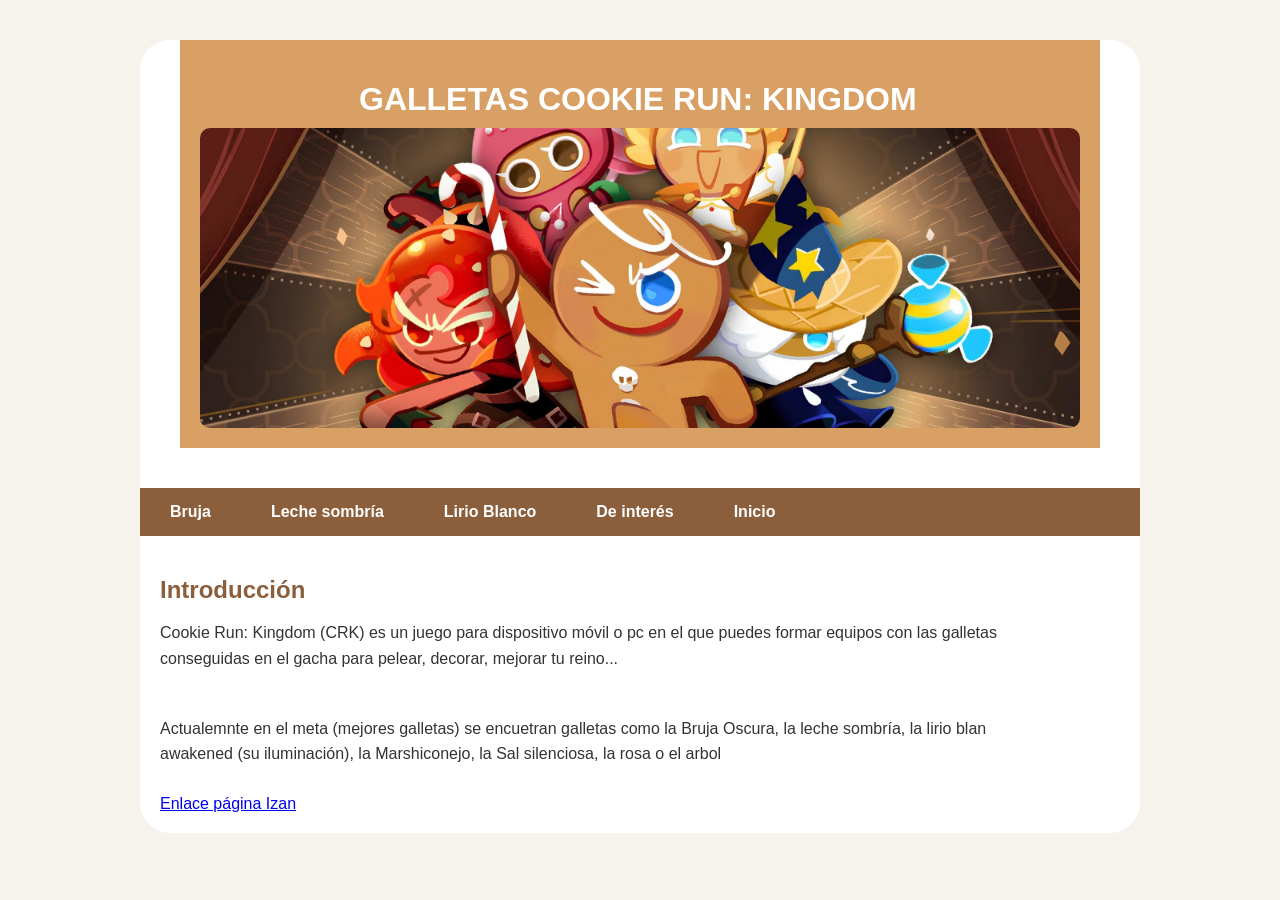
<file: index.html>
﻿<!DOCTYPE html>

<html lang="en" xmlns="http://www.w3.org/1999/xhtml">
<head>
    <meta charset="utf-8" />

    <meta name="description" content="Free Web tutorials">
    <!-- palabras claves para los buscadores-->
    <meta name="keywords" content="HTML, CSS, JavaScript">
    <meta name="author" content="Me">
    <!-- para cargar los estilos de la hoja CSS -->

    <Link rel="stylesheet" href="estilos/estilo.css">

    <title> Blog galletas Cookie Run:Kingdom </title>

</head>

<body>
<div class=contenedor>

    <header>
    <h1> GALLETAS COOKIE RUN: KINGDOM</h1>
    <img src="imagenes/cookie-run-kingdom-characters.jpg">
    </header>

   <nav>
     <ul>
        <li> <a href="Paginas/Bruja.html"> Bruja </a> </li>
        <li> <a href="Paginas/Leche_sombria.html"> Leche sombría</a> </li>
        <li> <a href="Paginas/Lirio_blanco.html"> Lirio Blanco </a> </li>
        <li> <a href="Paginas/interes.html"> De interés </a> </li>
        <li> <a href="index.html"> Inicio </a> </li>
     </ul>
   </nav>
   
    <main>
     <section>
     <h2>Introducción</h2>

     <P> Cookie Run: Kingdom (CRK) es un juego para dispositivo móvil o pc en el que puedes formar equipos con las galletas
   conseguidas en el gacha para pelear, decorar, mejorar tu reino...</p>
   <br>
   <P>Actualemnte en el meta (mejores galletas) se encuetran galletas como la Bruja Oscura, la leche sombría, la lirio blan awakened (su iluminación), 
   la Marshiconejo, la Sal silenciosa, la rosa o el arbol </p> <br>
         <a href="https://izantovarr.github.io/WebGuepardo/" target="_blank"> Enlace página Izan </a>
      <article>
      </article>
      <article>
      </article>
     </section>

     <aside>
     <ul>
     </ul>
     </aside>

    </main>
   <footer>
   </footer>
</div>
</body>

</html>
</file>
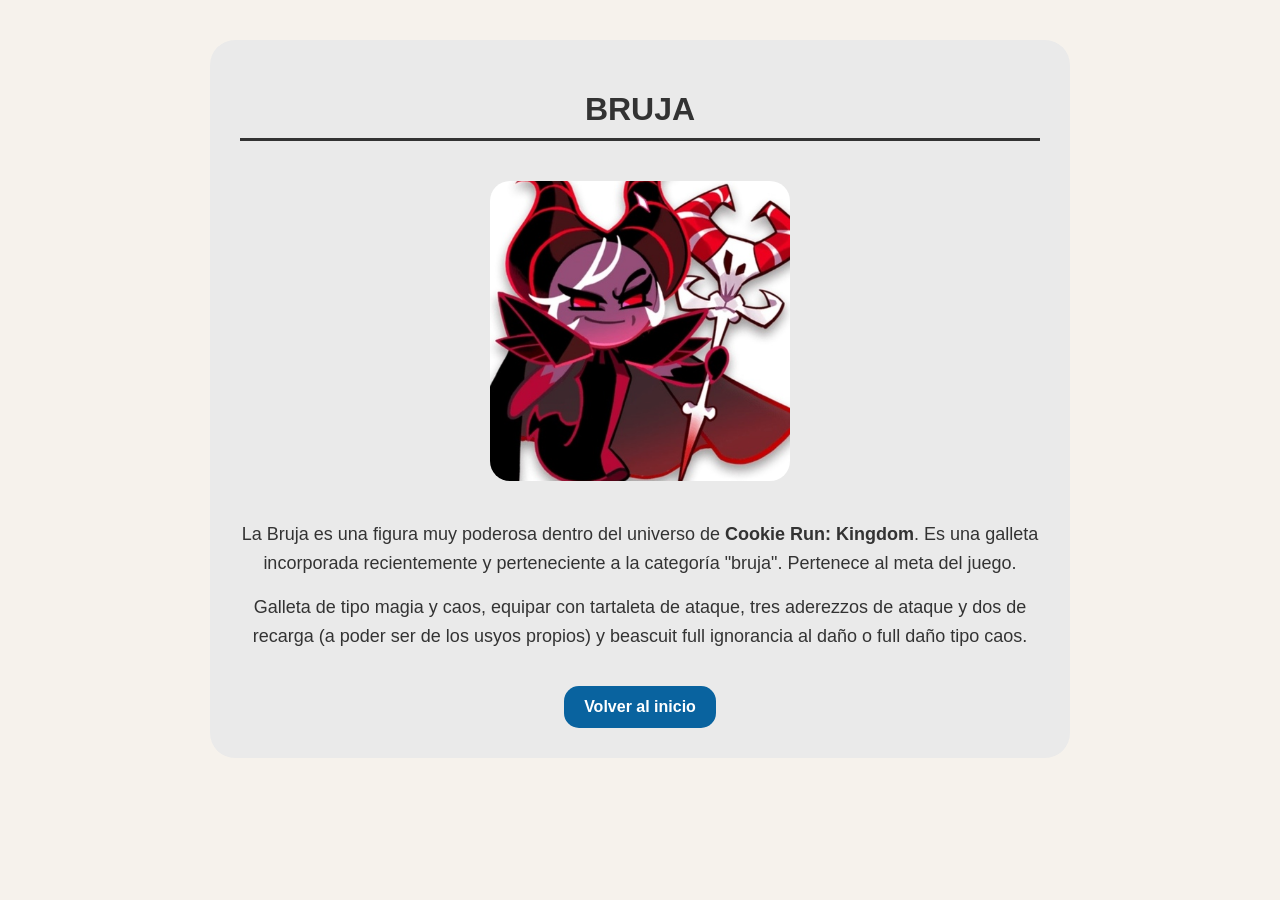
<file: Paginas/Bruja.html>
﻿<!DOCTYPE html>

<html lang="en" xmlns="http://www.w3.org/1999/xhtml">
<head>
    <meta charset="utf-8" />
    <title>Bruja</title>
    <Link rel="stylesheet" href="../estilos/estilo.css">
</head>

<body>
<div class=personajes>

<h1>BRUJA</h1>

 <img src="../imagenes/Bruja.jpg" alt= "Personaje del videojuego cookie run kingdom, Bruja Oscura">

 <p>  La Bruja es una figura muy poderosa dentro del universo de 
        <strong>Cookie Run: Kingdom</strong>. Es una galleta incorporada recientemente y perteneciente a la categoría "bruja". Pertenece al meta del juego.
    </p>

    <p>
      Galleta de tipo magia y caos, equipar con tartaleta de ataque, tres aderezzos de ataque y dos de recarga (a poder ser de los usyos propios) y beascuit full ignorancia al daño o full daño tipo caos.
    </p>

<a href="../index.html"> Volver al inicio</a>

</div>
</body>
</html>
</file>
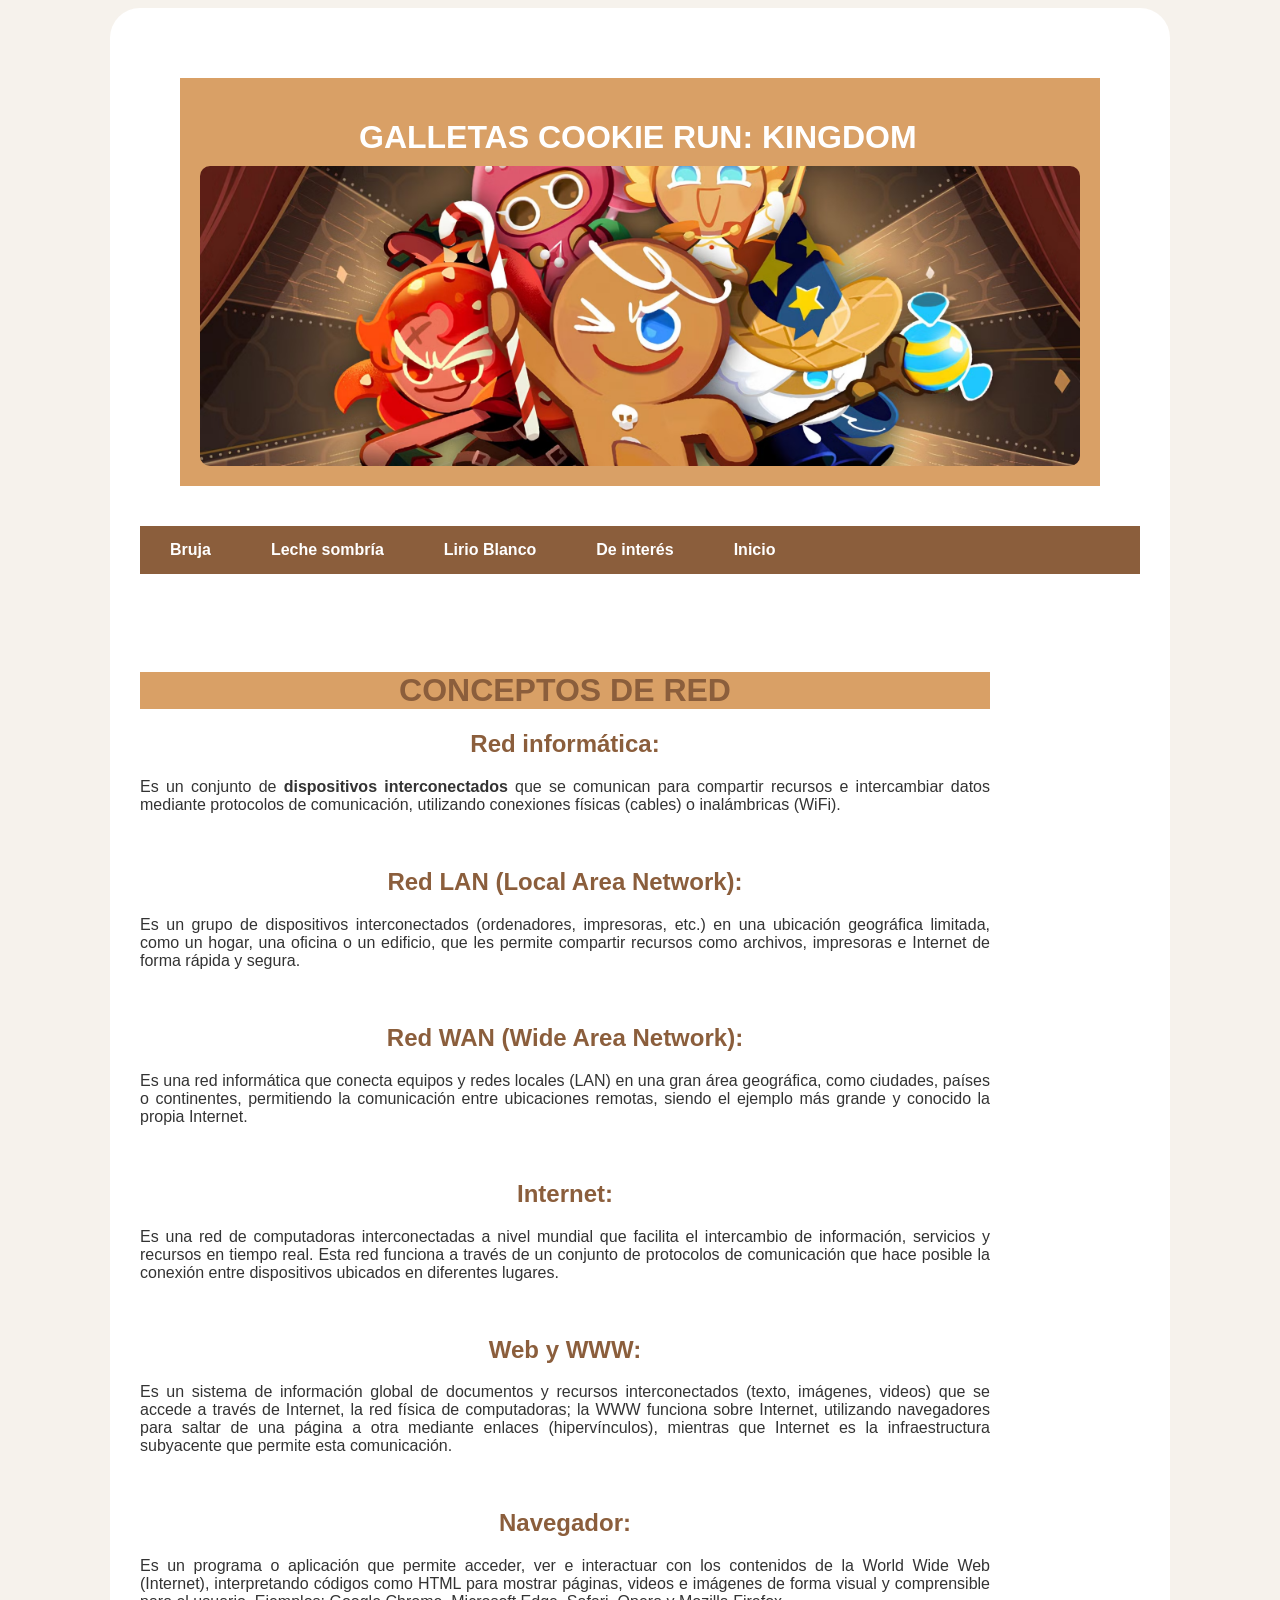
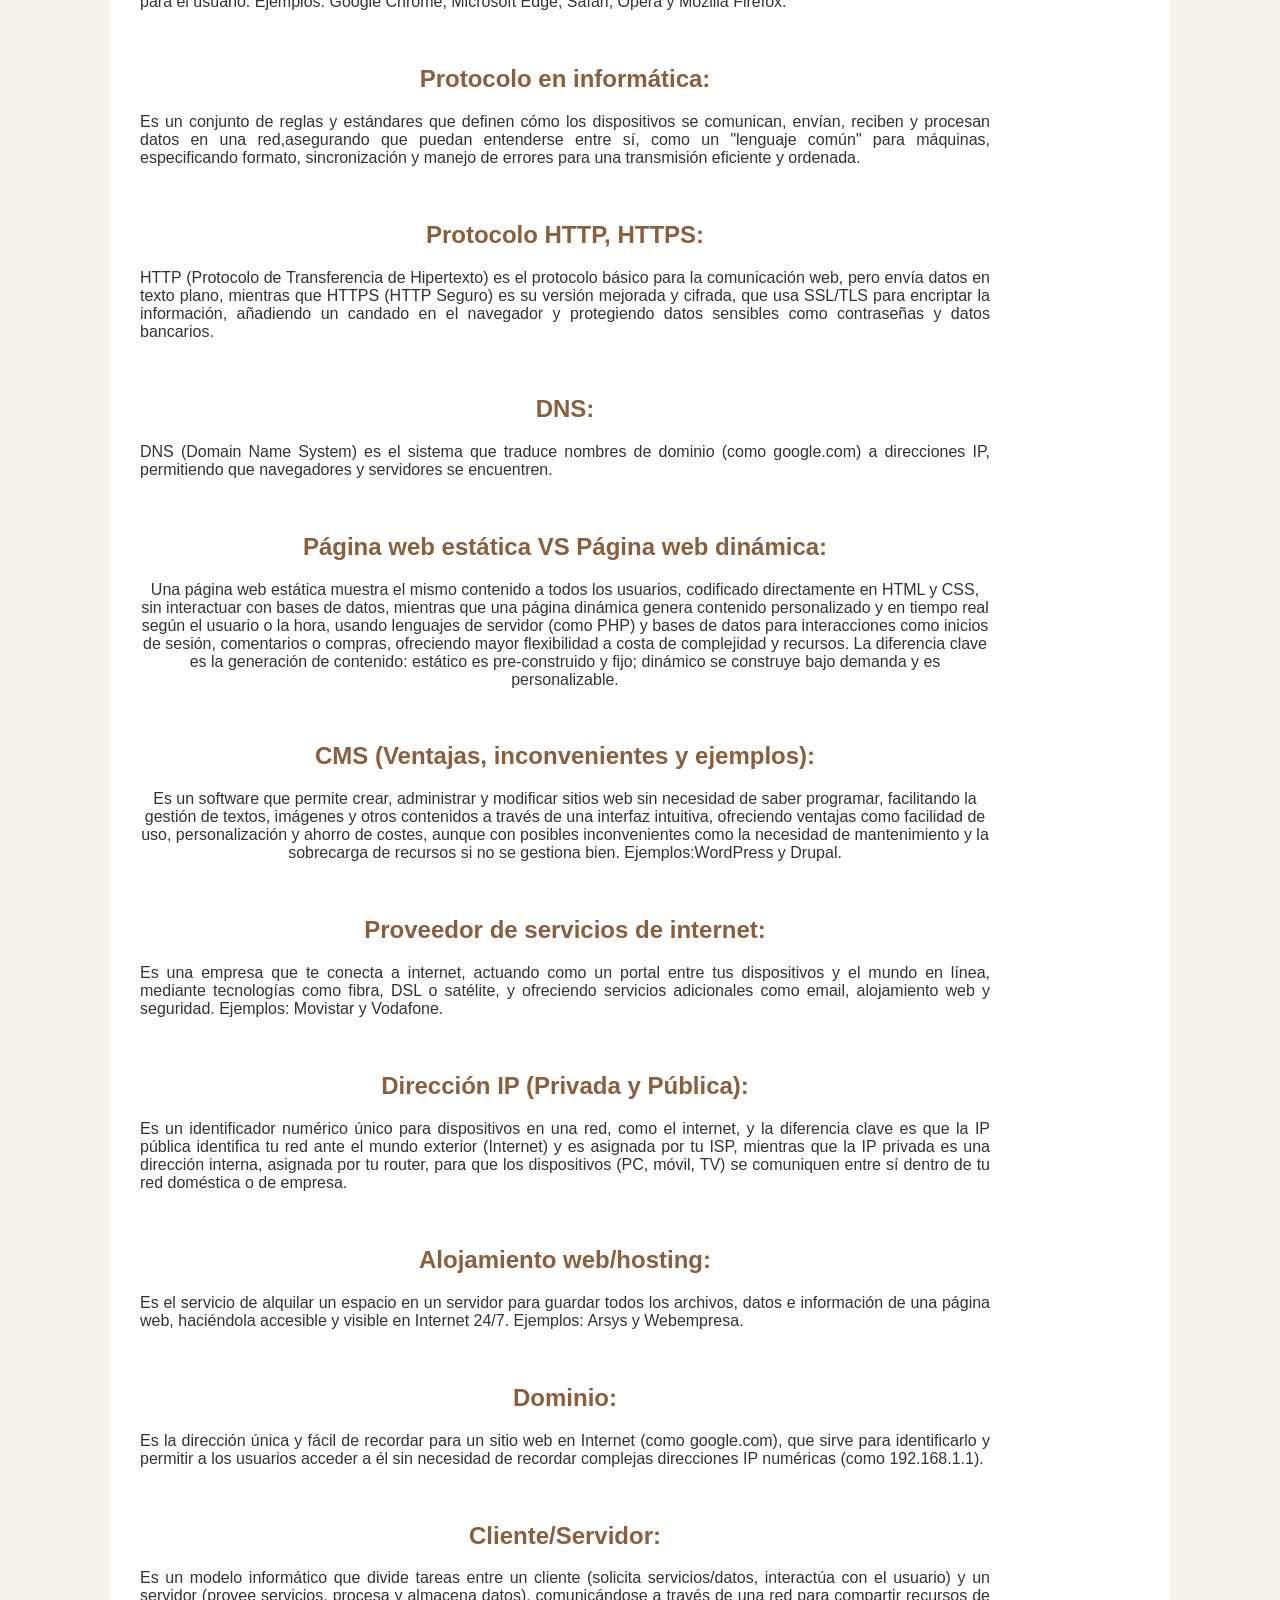
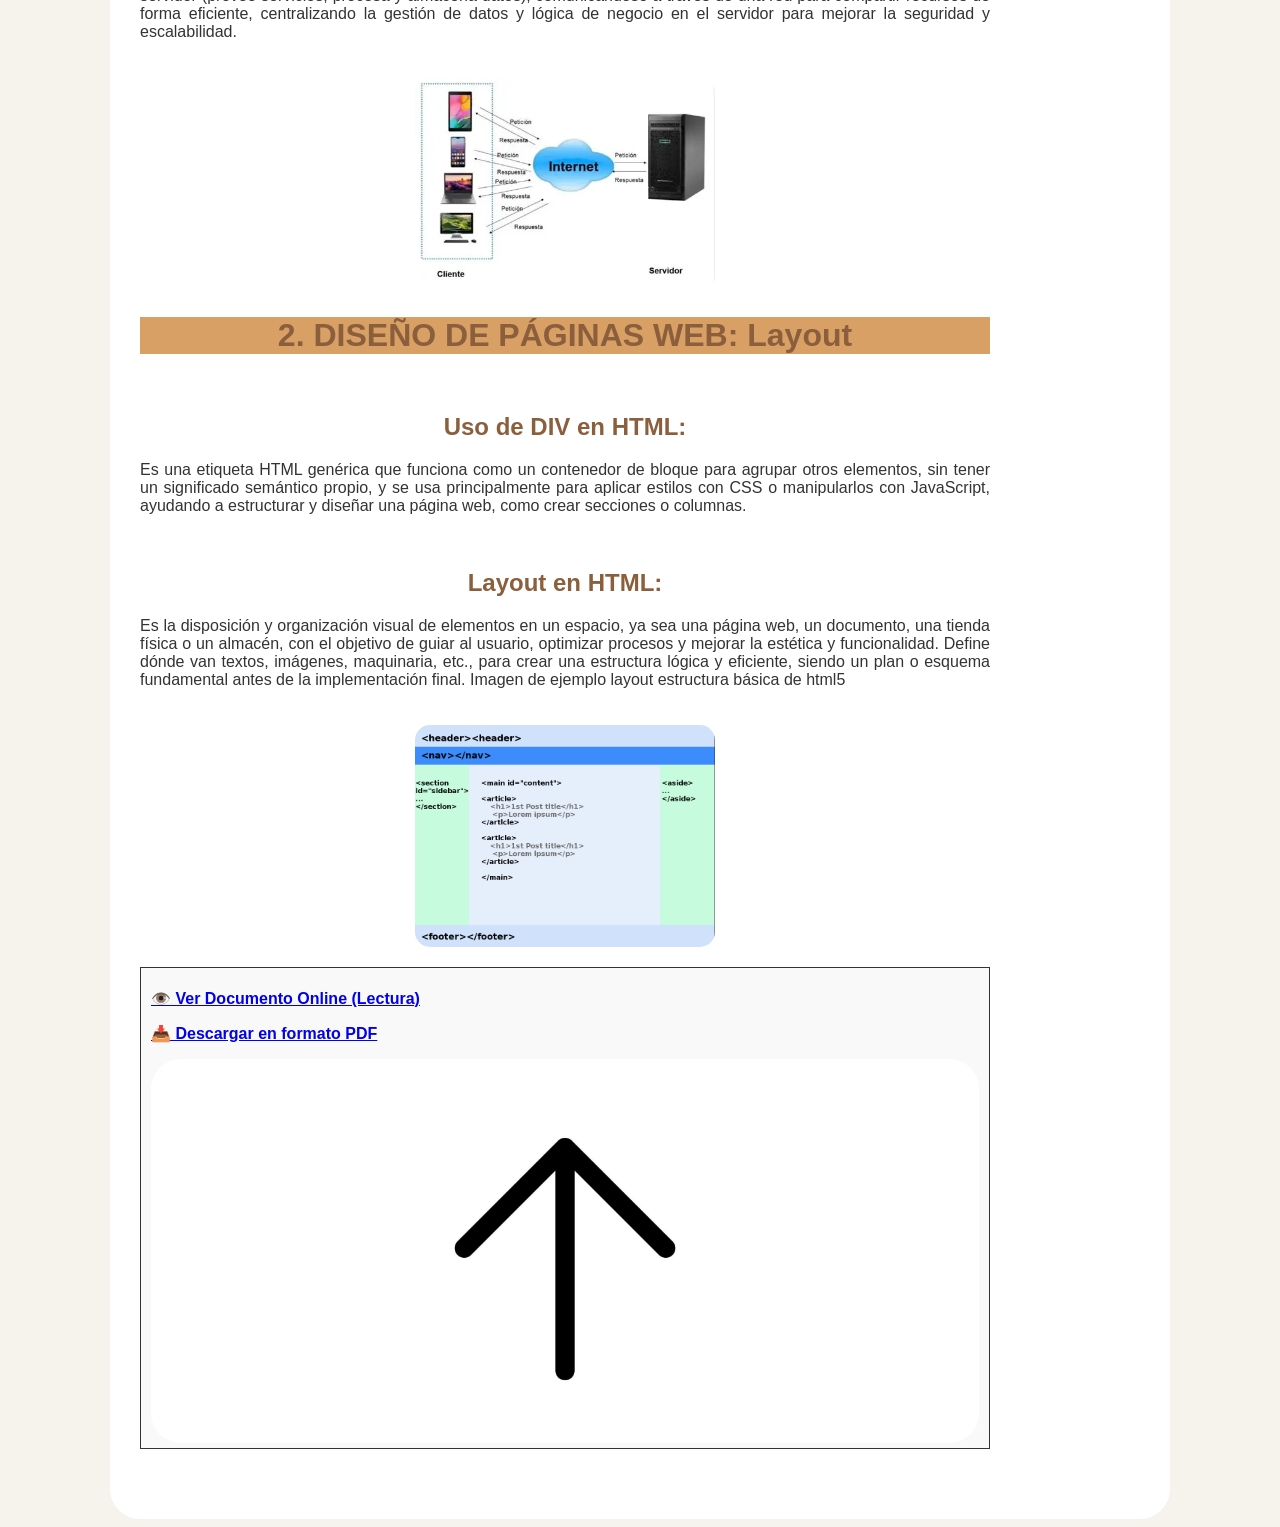
<file: Paginas/interes.html>
﻿<!DOCTYPE html>

<html lang="en" xmlns="http://www.w3.org/1999/xhtml">
<head>
    <meta charset="utf-8" />

    <meta name="description" content="Free Web tutorials">
    <!-- palabras claves para los buscadores-->
    <meta name="keywords" content="HTML, CSS, JavaScript">
    <meta name="author" content="Me">
    <!-- para cargar los estilos de la hoja CSS -->
    <Link rel="stylesheet" href="../estilos/estilosinteres.css">

    <title> Blog galletas Cookie Run:Kingdom </title>

</head>

<body>
<div class=contenedor>
    <header>
    <h1> GALLETAS COOKIE RUN: KINGDOM</h1>
    <img src="../imagenes/cookie-run-kingdom-characters.jpg">
    </header>
   <nav>
     <ul>
        <li> <a href="../Paginas/Bruja.html"> Bruja </a> </li>
        <li> <a href="../Paginas/Leche_sombria.html"> Leche sombría</a> </li>
        <li> <a href="../Paginas/Lirio_blanco.html"> Lirio Blanco </a> </li>
         <li> <a href="../Paginas/interes.html"> De interés </a> </li>
        <li> <a href="../index.html"> Inicio </a> </li>
     </ul>
   </nav>
   <br>
   <br>
   <div class=red>
   <div class="texto">
   <h1>CONCEPTOS DE RED</h1>
   <h2> Red informática:</h2><p> Es un conjunto de <strong>dispositivos interconectados</strong> que se 
comunican para compartir recursos e intercambiar datos mediante 
protocolos de comunicación, utilizando conexiones físicas (cables) o 
inalámbricas (WiFi).</p>
<br>
<h2>Red LAN (Local Area Network):</h2><p> Es un grupo de dispositivos 
interconectados (ordenadores, impresoras, etc.) en una ubicación 
geográfica limitada, como un hogar, una oficina o un edificio, que les 
permite compartir recursos como archivos, impresoras e Internet de 
forma rápida y segura. </p>
<br>
<h2>Red WAN (Wide Area Network):</h2><p> Es una red informática que conecta 
equipos y redes locales (LAN) en una gran área geográfica, como 
ciudades, países o continentes, permitiendo la comunicación entre 
ubicaciones remotas, siendo el ejemplo más grande y conocido la 
propia Internet. </p>
<br>
<h2>Internet:</h2><p> Es una red de computadoras interconectadas a nivel mundial 
que facilita el intercambio de información, servicios y recursos en 
tiempo real. Esta red funciona a través de un conjunto de protocolos de 
comunicación que hace posible la conexión entre dispositivos ubicados 
en diferentes lugares. </p>
<br>
<h2>Web y WWW: </h2><p>Es un sistema de información global de documentos y 
recursos interconectados (texto, imágenes, videos) que se accede a 
través de Internet, la red física de computadoras; la WWW funciona 
sobre Internet, utilizando navegadores para saltar de una página a 
otra mediante enlaces (hipervínculos), mientras que Internet es la 
infraestructura subyacente que permite esta comunicación.  </p>
<br>
<h2>Navegador:</h2><p> Es un programa o aplicación que permite acceder, ver e 
interactuar con los contenidos de la World Wide Web (Internet), 
interpretando códigos como HTML para mostrar páginas, videos e 
imágenes de forma visual y comprensible para el usuario. Ejemplos: 
Google Chrome, Microsoft Edge, Safari, Opera y Mozilla Firefox. </p>
<br>
<h2>Protocolo en informática:</h2><p> Es un conjunto de reglas y estándares que 
definen cómo los dispositivos se comunican, envían, reciben y procesan 
datos en una red,asegurando que puedan entenderse entre sí, como un 
"lenguaje común" para máquinas, especificando formato, sincronización 
y manejo de errores para una transmisión eficiente y ordenada.</p>
<br>
<h2>Protocolo HTTP, HTTPS:</h2><p> HTTP (Protocolo de Transferencia de Hipertexto) 
es el protocolo básico para la comunicación web, pero envía datos en 
texto plano, mientras que HTTPS (HTTP Seguro) es su versión mejorada 
y cifrada, que usa SSL/TLS para encriptar la información, añadiendo un 
candado en el navegador y protegiendo datos sensibles como 
contraseñas y datos bancarios.  </p>
<br>
<h2>DNS:</h2> <p>DNS (Domain Name System) es el sistema que traduce nombres de 
dominio (como google.com) a direcciones IP, permitiendo que 
navegadores y servidores se encuentren.</p> 
<br>
<h2>Página web estática VS Página web dinámica: </h2>Una página web estática 
muestra el mismo contenido a todos los usuarios, codificado 
directamente en HTML y CSS, sin interactuar con bases de datos, 
mientras que una página dinámica genera contenido personalizado y 
en tiempo real según el usuario o la hora, usando lenguajes de servidor 
(como PHP) y bases de datos para interacciones como inicios de sesión, 
comentarios o compras, ofreciendo mayor flexibilidad a costa de 
complejidad y recursos. La diferencia clave es la generación de 
contenido: estático es pre-construido y fijo; dinámico se construye bajo 
demanda y es personalizable. </p>
<br>
<h2>CMS (Ventajas, inconvenientes y ejemplos):</h2> Es un software que permite 
crear, administrar y modificar sitios web sin necesidad de saber 
programar, facilitando la gestión de textos, imágenes y otros 
contenidos a través de una interfaz intuitiva, ofreciendo ventajas como 
facilidad de uso, personalización y ahorro de costes, aunque con 
posibles inconvenientes como la necesidad de mantenimiento y la 
sobrecarga de recursos si no se gestiona bien. Ejemplos:WordPress y 
Drupal. </p>
<br>
<h2>Proveedor de servicios de internet: </h2><p>Es una empresa que te conecta a 
internet, actuando como un portal entre tus dispositivos y el mundo en 
línea, mediante tecnologías como fibra, DSL o satélite, y ofreciendo 
servicios adicionales como email, alojamiento web y seguridad. 
Ejemplos: Movistar y Vodafone.</p>
<br>
<h2>Dirección IP (Privada y Pública):</h2><p> Es un identificador numérico único 
para dispositivos en una red, como el internet, y la diferencia clave es 
que la IP pública identifica tu red ante el mundo exterior (Internet) y es 
asignada por tu ISP, mientras que la IP privada es una dirección interna, 
asignada por tu router, para que los dispositivos (PC, móvil, TV) se 
comuniquen entre sí dentro de tu red doméstica o de empresa. </p>
<br>
<h2>Alojamiento web/hosting: </h2><p>Es el servicio de alquilar un espacio en un 
servidor para guardar todos los archivos, datos e información de una 
página web, haciéndola accesible y visible en Internet 24/7. Ejemplos: 
Arsys y Webempresa. </p>
<br>
<h2>Dominio:</h2><p> Es la dirección única y fácil de recordar para un sitio web en 
Internet (como google.com), que sirve para identificarlo y permitir a los 
usuarios acceder a él sin necesidad de recordar complejas direcciones 
IP numéricas (como 192.168.1.1). </p>
<br>
<h2>Cliente/Servidor:</h2> <p>Es un modelo informático que divide tareas entre un 
cliente (solicita servicios/datos, interactúa con el usuario) y un servidor 
(provee servicios, procesa y almacena datos), comunicándose a través 
de una red para compartir recursos de forma eficiente, centralizando la 
gestión de datos y lógica de negocio en el servidor para mejorar la 
seguridad y escalabilidad.  </p>
<img src="../imagenes/cliente.jpg">
<br>
<h1>2. DISEÑO DE PÁGINAS WEB: Layout</h1> 
<br>
<h2>Uso de DIV en HTML:</h2><p> Es una etiqueta HTML genérica que funciona 
como un contenedor de bloque para agrupar otros elementos, sin tener 
un significado semántico propio, y se usa principalmente para aplicar 
estilos con CSS o manipularlos con JavaScript, ayudando a estructurar 
y diseñar una página web, como crear secciones o columnas. </p>
<br>
<h2>Layout en HTML:</h2><p> Es la disposición y organización visual de elementos 
en un espacio, ya sea una página web, un documento, una tienda física 
o un almacén, con el objetivo de guiar al usuario, optimizar procesos y 
mejorar la estética y funcionalidad. Define dónde van textos, imágenes, 
maquinaria, etc., para crear una estructura lógica y eficiente, siendo un 
plan o esquema fundamental antes de la implementación final.  
Imagen de ejemplo layout estructura básica de html5 </p>
<img src="../imagenes/layout.png">

<p>
<section class="contenido">
<p>
        <a href="../Tarea de investigación.pdf" target="_blank" >
            👁️ Ver Documento Online (Lectura)
        </a>
    </p>

    <p>
        <a href="../Tarea de investigación.pdf"> 📥 Descargar en formato PDF </a>
    </p>
<body id="inicio">

<div class="contenedor">

        <a href="#inicio">
            <img src="../imagenes/flecha.jpg" alt="Volver arriba" class="boton-subir">
        </a>
</div>
</div>
    <main>
     <section>
      <article>
      </article>
      <article>
      </article>
     </section>

     <aside>
     <ul>
     </ul>
     </aside>

    </main>
   <footer>
   </footer>
</div>
</body>
</html>
</file>
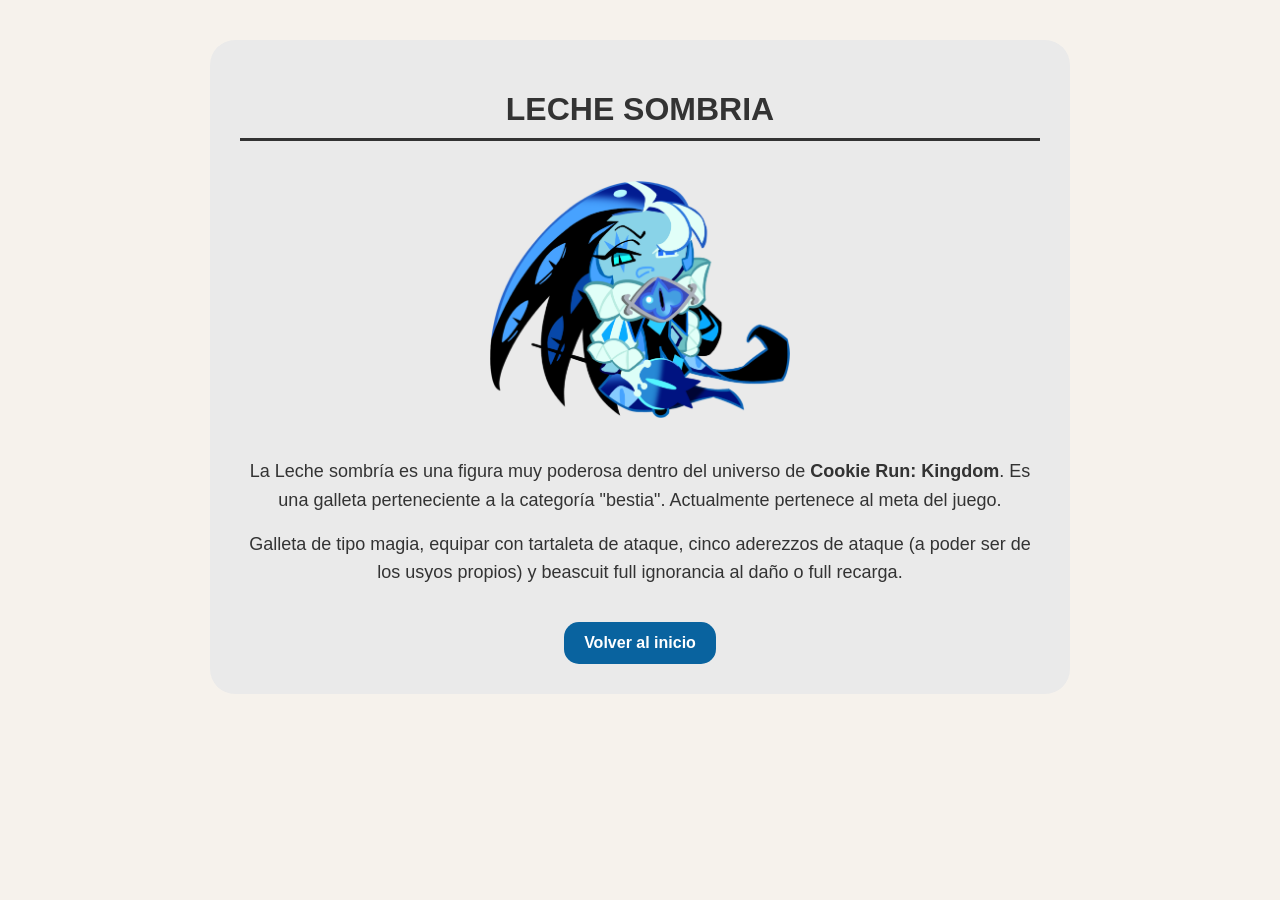
<file: Paginas/Leche_sombria.html>
﻿<!DOCTYPE html>

<html lang="en" xmlns="http://www.w3.org/1999/xhtml">
<head>
    <meta charset="utf-8" />
    <title>Leche sombria</title>
    <Link rel="stylesheet" href="../estilos/estilo.css">
</head>

<body>
<div class=personajes>

<h1>LECHE SOMBRIA</h1>

 <img src="../imagenes/lechesombria.png">

<p>  La Leche sombría es una figura muy poderosa dentro del universo de 
        <strong>Cookie Run: Kingdom</strong>. Es una galleta perteneciente a la categoría "bestia". Actualmente pertenece al meta del juego.
    </p>

    <p>
      Galleta de tipo magia, equipar con tartaleta de ataque, cinco aderezzos de ataque (a poder ser de los usyos propios) y beascuit full ignorancia al daño o full recarga.
    </p>

<a href="../index.html"> Volver al inicio</a>

</div>
</body>
</html>
</file>
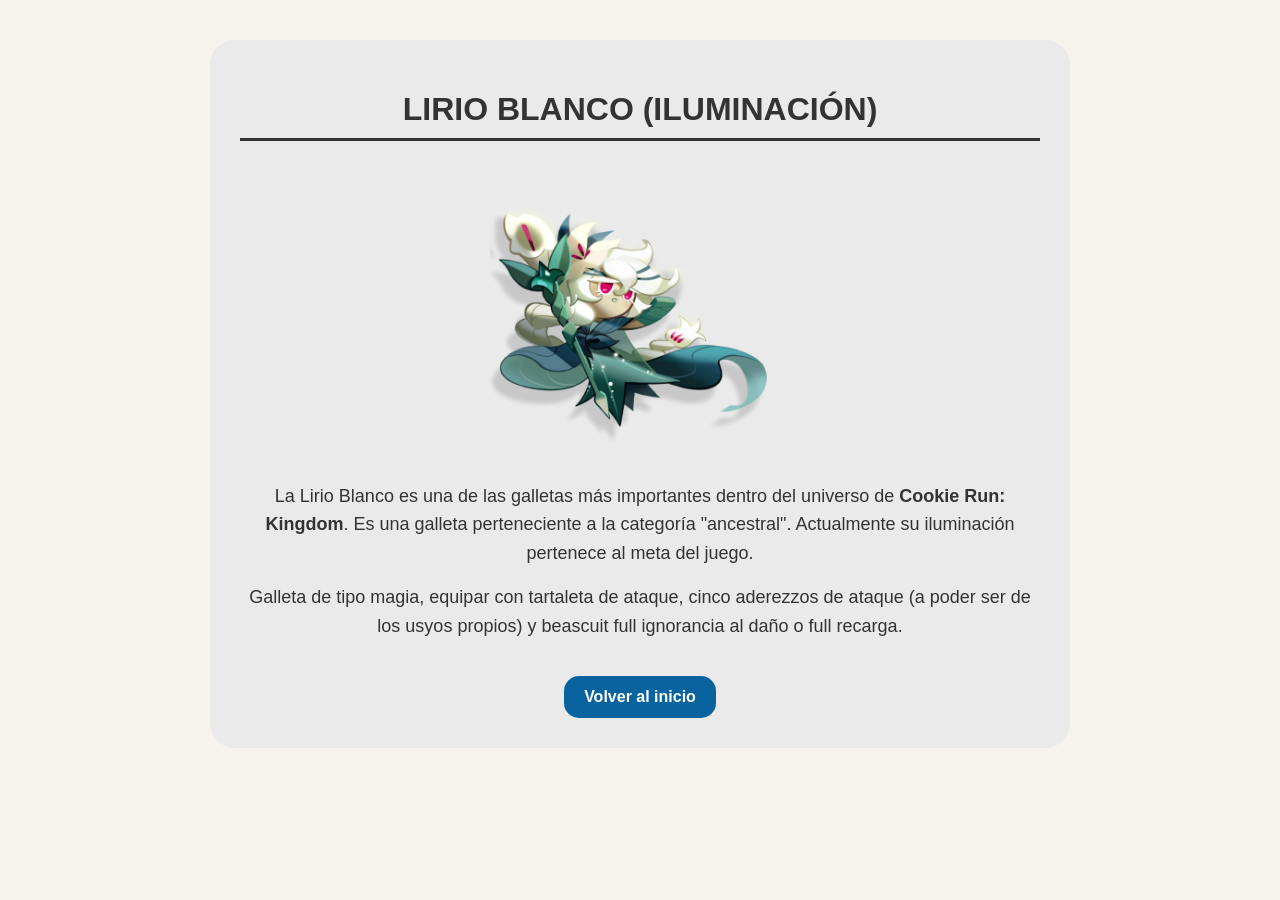
<file: Paginas/Lirio_blanco.html>
﻿<!DOCTYPE html>

<html lang="en" xmlns="http://www.w3.org/1999/xhtml">
<head>
    <meta charset="utf-8" />
    <title>Lirio Blanco (iluminación)</title>
    <Link rel="stylesheet" href="../estilos/estilo.css">
</head>

<body>
<div class=personajes>

<h1>LIRIO BLANCO (ILUMINACIÓN)</h1>

 <img src="../imagenes/lirioblanco.png">

<p>  La Lirio Blanco es una de las galletas más importantes dentro del universo de 
        <strong>Cookie Run: Kingdom</strong>. Es una galleta perteneciente a la categoría "ancestral". Actualmente su iluminación pertenece al meta del juego.
    </p>

    <p>
      Galleta de tipo magia, equipar con tartaleta de ataque, cinco aderezzos de ataque (a poder ser de los usyos propios) y beascuit full ignorancia al daño o full recarga.
    </p>

<a href="../index.html"> Volver al inicio</a>
</body>

</html>
</file>
<file: estilos/estilo.css>
﻿.contenedor
{
		font-family: Arial, Helvetica, sans-serif;
		max-width:1000px;
		background-color:#ffffff;
		border-radius:30px;
		margin: auto;
}

img
{
	/*width: 80%;*/
	max-height: 300px;
	width: 80%;
	object-fit: cover;
}

header
{
	/*width:95%;*/
	margin: 40px;
	background: #d9a066;
	text align: center;
	padding: 20px;
	display: block;
}

header img
{
	width:100%;
	max-height: 300px;
    object-fit: cover;
    border-radius: 10px;
	display: block;
}

header h1
{
	text-align: center;
	/*padding: 10px;*/
	border: 3px;
	width:99.5%;
	color: #fff;
	margin-bottom:10px;
}

body
{
	font-family: Arial, Helvetica, sans-serif;
    background-color: #f6f2ec;
    color: #333;
}

nav ul
{
	background-color: #8b5e3c;
	list-style-type: none; /*quita los puntos o viñetas*/
	padding:0;
	margin:0;
	text-align:center;
	display: flex;
}

nav ul li
{
	float:left;
	margin-right:5px;
	display: inline-block;
	margin: 0 15px;
}

nav ul li a 
{
	text-decoration:none;
	color:white;
	padding:15px;
	font-weight:bold;
	display: block;
}

nav ul li a:hover
{
	background-color: #d9a066;
    border-radius: 5px;
}

main 
{
	clear:both;
	display: flex;
    padding: 20px;
    gap: 20px;
}

section
{
	flex:3;
}

h2
{
	color: #8b5e3c;
    margin-bottom: 10px;
}

p {
	 margin-bottom: 10px;
    line-height: 1.6;
}

.personajes {
    width: 800px;
    margin: 40px auto; /* centra el bloque */
    background-color: #eaeaea;
    border-radius: 25px;
    padding: 30px;
    text-align: center;
    font-family: Arial, sans-serif;
}

.personajes h1 {
    margin-bottom: 20px;
    border-bottom: 3px solid #333;
    padding-bottom: 10px;
}

.personajes img {
    width: 300px;      /* imagen más pequeña */
    border-radius: 20px;
    margin: 20px 0;
	transition: transform 0.3s ease;
}

.personajes img:hover {
	transform: scale(1.4);
}

.personajes p {
    font-size: 18px;
    line-height: 1.6;
    margin: 15px 0;
}

.personajes a {
    display: inline-block;
    margin-top: 20px;
    text-decoration: none;
    background-color: #09639F;
    color: white;
    padding: 12px 20px;
    border-radius: 15px;
    font-weight: bold;
}

.personajes a:hover {
    background-color: #ff9800;
}
</file>
<file: estilos/estilosinteres.css>
﻿.contenedor
{
	font-family: Arial, Helvetica, sans-serif;
	max-width:1000px;
	background-color:#ffffff;
	border-radius:30px;
	margin: auto;
	padding: 30px;
}

img
{
	/*width: 80%;*/
	max-height: 300px;
	width: 80%;
	object-fit: cover;
}

header
{
	/*width:95%;*/
	margin: 40px;
	background: #d9a066;
	text align: center;
	padding: 20px;
	display: block;
}

header img
{
	width:100%;
	max-height: 300px;
    object-fit: cover;
    border-radius: 10px;
	display: block;
}

header h1
{
	text-align: center;
	/*padding: 10px;*/
	border: 3px;
	width:99.5%;
	color: #fff;
	margin-bottom:10px;
}

body
{
	font-family: Arial, Helvetica, sans-serif;
    background-color: #f6f2ec;
    color: #333;
}

nav ul
{
	background-color: #8b5e3c;
	list-style-type: none; /*quita los puntos o viñetas*/
	padding:0;
	margin:0;
	text-align:center;
	display: flex;
}

nav ul li
{
	margin-right:5px;
	display: inline-block;
	margin: 0 15px;
}

nav ul li a 
{
	text-decoration:none;
	color:white;
	padding:15px;
	font-weight:bold;
	display: block;
}

nav ul li a:hover
{
	background-color: #d9a066;
    border-radius: 5px;
}

main 
{
	clear:both;
	display: flex;
    padding: 20px;
    gap: 20px;
}

section
{
	flex:3;
}


.red {
	 display: flex;
    align-items: center;
    gap: 25px;
    margin: 40px 0;

header h1
{
	text-align: center;
	/*padding: 10px;*/
	border: 4px solid black;
	width:99.5%;
}

main 
{
	clear:both;
}

h1{
	font-family: Arial, sans-serif;
	color:#8b5e3c;
	background-color: #d9a066;
	text-align:center;
	border: 2px #d9a066;
}

h2{
	font-family: Arial, sans-serif;
	color:#8b5e3c;
	text-align:center;
}

p{
	font-family:  sans-serif, Arial;
	text-align: justify;
}

    display: flex;
    align-items: center;
    gap: 25px;
    margin: 40px 0;
}

.red img {
    width: 300px;
    border-radius: 15px;
    max-width: 100%;
    margin-top: 20px;
	text-align: center;
}

.texto {
    flex: 1;
	text-align: center;
}

.personajes {
    width: 800px;
    margin: 40px auto; /* centra el bloque */
    background-color: #eaeaea;
    border-radius: 25px;
    padding: 30px;
    text-align: center;
    font-family: Arial, sans-serif;
}

.personajes h1 {
    margin-bottom: 20px;
    border-bottom: 3px solid #333;
    padding-bottom: 10px;
}

.personajes img {
    width: 300px;      /* imagen más pequeña */
    border-radius: 20px;
    margin: 20px 0;
	transition: transform 0.3s ease;
}

.personajes img:hover {
	transform: scale(1.4);
}

.personajes p {
    font-size: 18px;
    line-height: 1.6;
    margin: 15px 0;
}

.personajes a {
    display: inline-block;
    margin-top: 20px;
    text-decoration: none;
    background-color: #09639F;
    color: white;
    padding: 12px 20px;
    border-radius: 15px;
    font-weight: bold;
}

.personajes a:hover {
    background-color: #ff9800;
}

.contenido
{
	color: black; 
	font-weight: bold; 
	text-decoration: none;
	border: 1px solid #333;
	padding: 5px 10px; 
	background: #f9f9f9;
}
</file>
